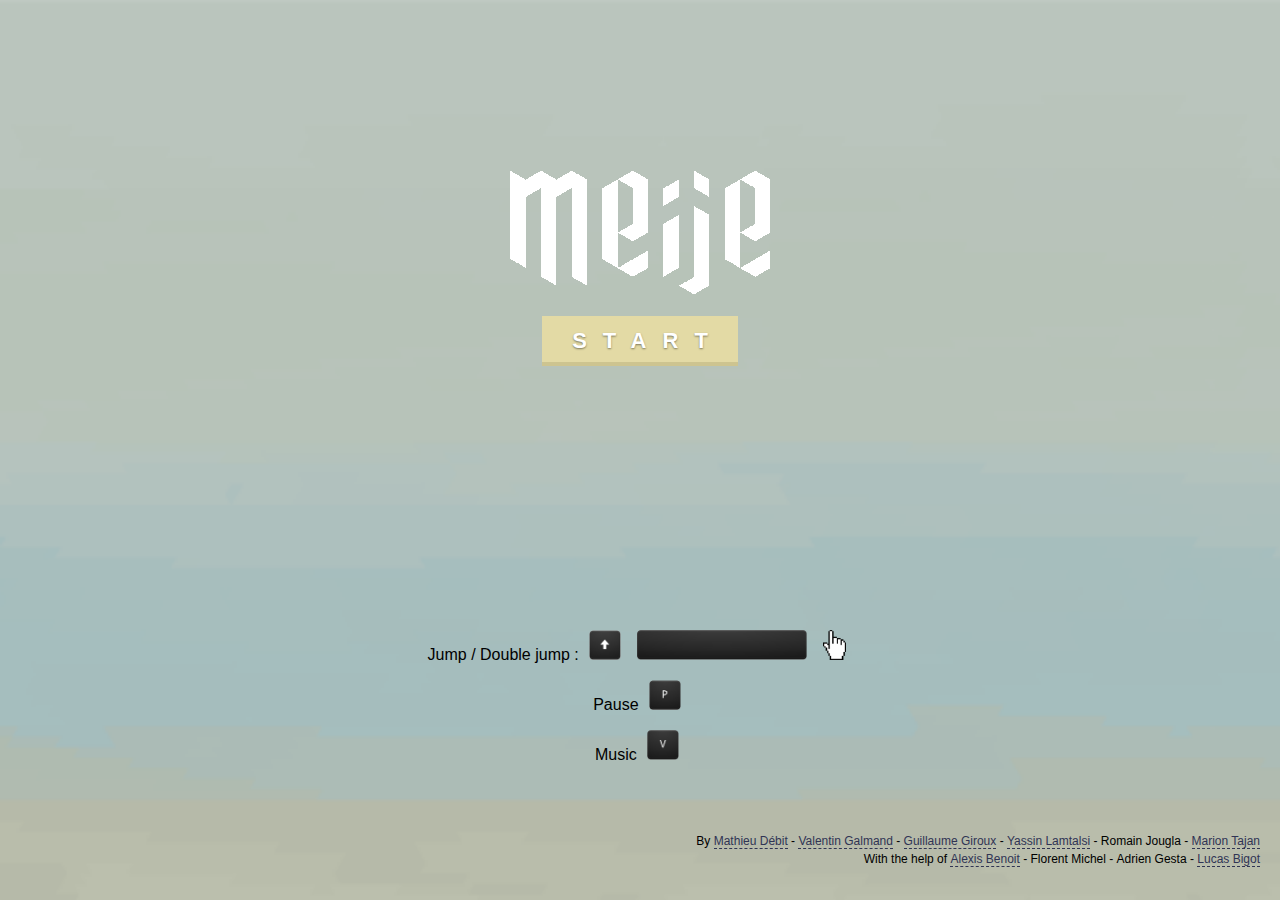
<file: index.html>
<!DOCTYPE html>
<html>

<head>
    <meta charset="utf-8" />
    <title>- MEIJE -</title>
    <script src="https://ajax.googleapis.com/ajax/libs/jquery/1.11.2/jquery.min.js"></script>
    <script type="text/javascript" src="phaser.min.js"></script>
    <script type="text/javascript" src="phaser-debug.js"></script>

    <link rel="apple-touch-icon" sizes="57x57" href="favicons/apple-touch-icon-57x57.png">
    <link rel="apple-touch-icon" sizes="60x60" href="favicons/apple-touch-icon-60x60.png">
    <link rel="apple-touch-icon" sizes="72x72" href="favicons/apple-touch-icon-72x72.png">
    <link rel="apple-touch-icon" sizes="76x76" href="favicons/apple-touch-icon-76x76.png">
    <link rel="icon" type="image/png" href="favicons/favicon-32x32.png" sizes="32x32">
    <link rel="icon" type="image/png" href="favicons/favicon-96x96.png" sizes="96x96">
    <link rel="icon" type="image/png" href="favicons/favicon-16x16.png" sizes="16x16">
    <link rel="manifest" href="favicons/manifest.json">
    <meta name="msapplication-TileColor" content="#515da4">
    <meta name="theme-color" content="#515da4">

    <!--    <script type="text/javascript" src="game.js"></script>-->
    <script>
        window.onresize = function () {
            location.reload();
        }
    </script>

    <style>
        * {
            box-sizing: border-box;
        }
        
        html,
        body {
            width: 100%;
            height: 100%;
            padding: 0;
            margin: 0;
            font-family: sans-serif;
        }
        
        #overlay {
            position: relative;
            height: 100%;
            width: 100%;
            opacity: 1;
            text-align: center;
            background-image: url(assets/hex_sky.png);
            background-size: cover;
        }
        
        #center {
            height: 200px;
            width: 260px;
            position: absolute;
            top: 30%;
            left: 50%;
            margin-left: -130px;
            margin-top: -100px;
        }
        
        #button-start {
            width: 196px;
            height: 50px;
            margin: 18px auto;
            background: #e3daa5;
            border: 0;
            padding-left: 16px;
            border-bottom: 4px solid #cdc490;
            text-align: center;
            line-height: 50px;
            font-weight: bolder;
            text-transform: uppercase;
            color: white;
            text-shadow: 0 1px 2px rgba(0, 0, 0, 0.45);
            font-size: 22px;
            letter-spacing: 16px;
            cursor: pointer;
            transition: all 0.2s ease-in-out;
        }
        
        #button-start:hover,
        #button-start:focus {
            border-bottom: 0px solid #cdc490;
            margin-top: 22px;
            height: 46px;
        }
        
        #pauseButton {
            display: block;
            position: absolute;
            top: 10px;
            right: 20px;
            width: 47px;
            height: 30px;
            padding: 0;
            background-color: transparent;
            background-image: url(assets/hex_buttons.png);
            background-position: right;
            border: 0;
            cursor: pointer;
        }
        
        #tuto {
            position: absolute;
            bottom: 120px;
            width: 100%;
            margin: auto;
        }
        
        #tuto img {
            height: 30px;
            margin: 0 6px;
        }
        
        .credit {
            position: absolute;
            bottom: 20px;
            right: 20px;
            text-align: right;
            font-size: 12px;
            line-height: 18px;
        }
        
        li {
            display: inline-block;
            list-style: none;
        }
        
        .credit a {
            color: #303454;
            border-bottom: 1px dashed;
            text-decoration: none;
        }
        
        .credit a:hover {
            border-bottom: none;
        }
    </style>

</head>

<body>
    <button id="pauseButton">
        <!-- <i class="icon-pause"></i> -->
    </button>
    <!--     <button id="volumeButton">
        <i class="icon-volume-off"></i>
    </button> -->

    <div id="overlay">
        <div id="center">

            <img src="assets/logo.png" alt="">
            <div id="button-start">start</div>
        </div>

        <div id="tuto">

            <p>Jump / Double jump :
                <img src="assets/Up.png" alt="">
                <img src="assets/space.png" alt="">
                <img src="assets/pointer.png" alt="">
            </p>
            <p>Pause
                <img src="assets/P.png" alt="">
            </p>
            <p>Music
                <img src="assets/V.png" alt="">
            </p>
        </div>

        <div class="credit">
            <ul>
                <li>By</li>
                <li><a href="http://mathieudebit.com">Mathieu Débit</a>
                </li> -
                <li><a href="http://valentingalmand.me/">Valentin Galmand</a>
                </li> -
                <li><a href="http://guillaumegiroux.com/">Guillaume Giroux</a>
                </li> -
                <li><a href="http://yassinlamtalsi.com/">Yassin Lamtalsi</a>
                </li> -
                <li>Romain Jougla
                </li> -
                <li><a href="http://www.mariontajan.com/">Marion Tajan</a>
                </li>
                <br>
                <li>With the help of</li>
                <li><a href="http://alexisbenoit.com/">Alexis Benoit</a>
                </li> -
                <li>Florent Michel
                </li> -
                <li>Adrien Gesta
                </li> -
                <li><a href="http://lucasbigot.com/">Lucas Bigot</a>
                </li>
            </ul>
        </div>
    </div>

    <div id="gameDiv"></div>
    <script type="text/javascript" src="main.js"></script>
</body>

</html>
</file>
